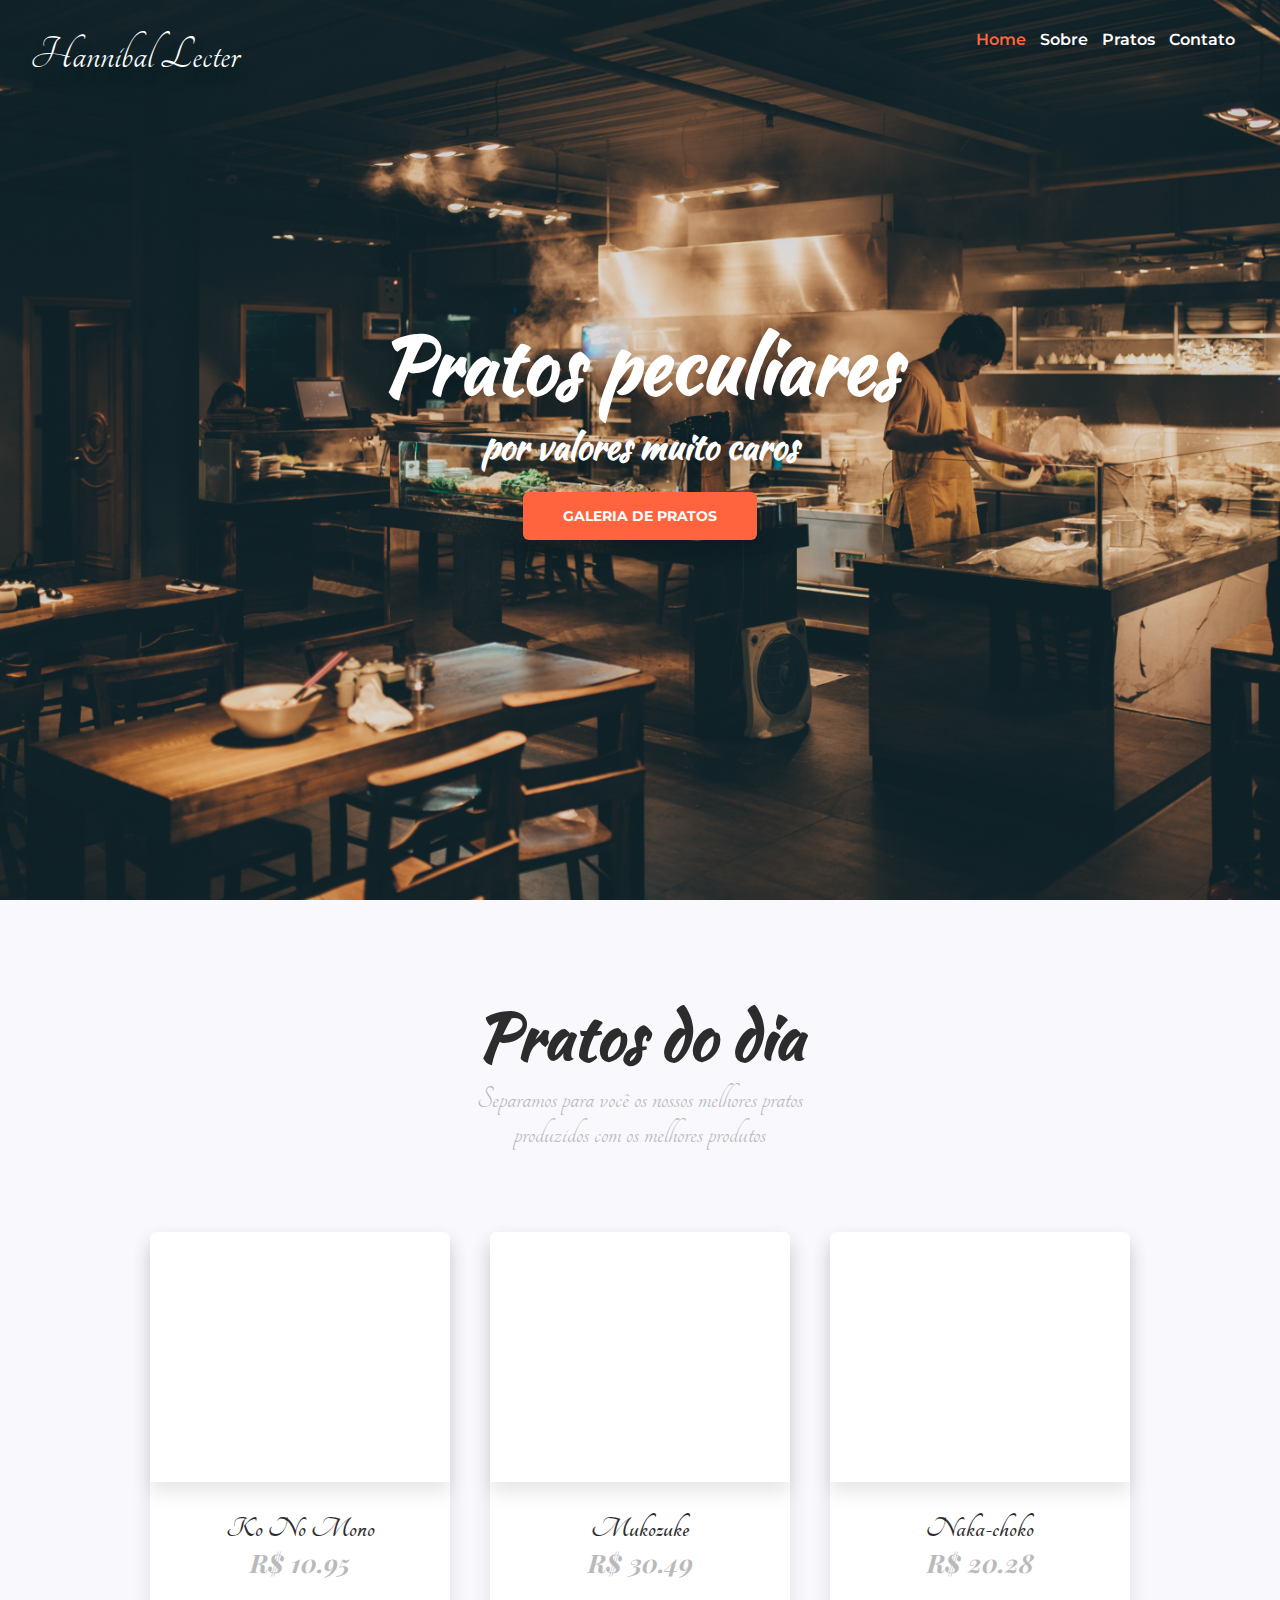
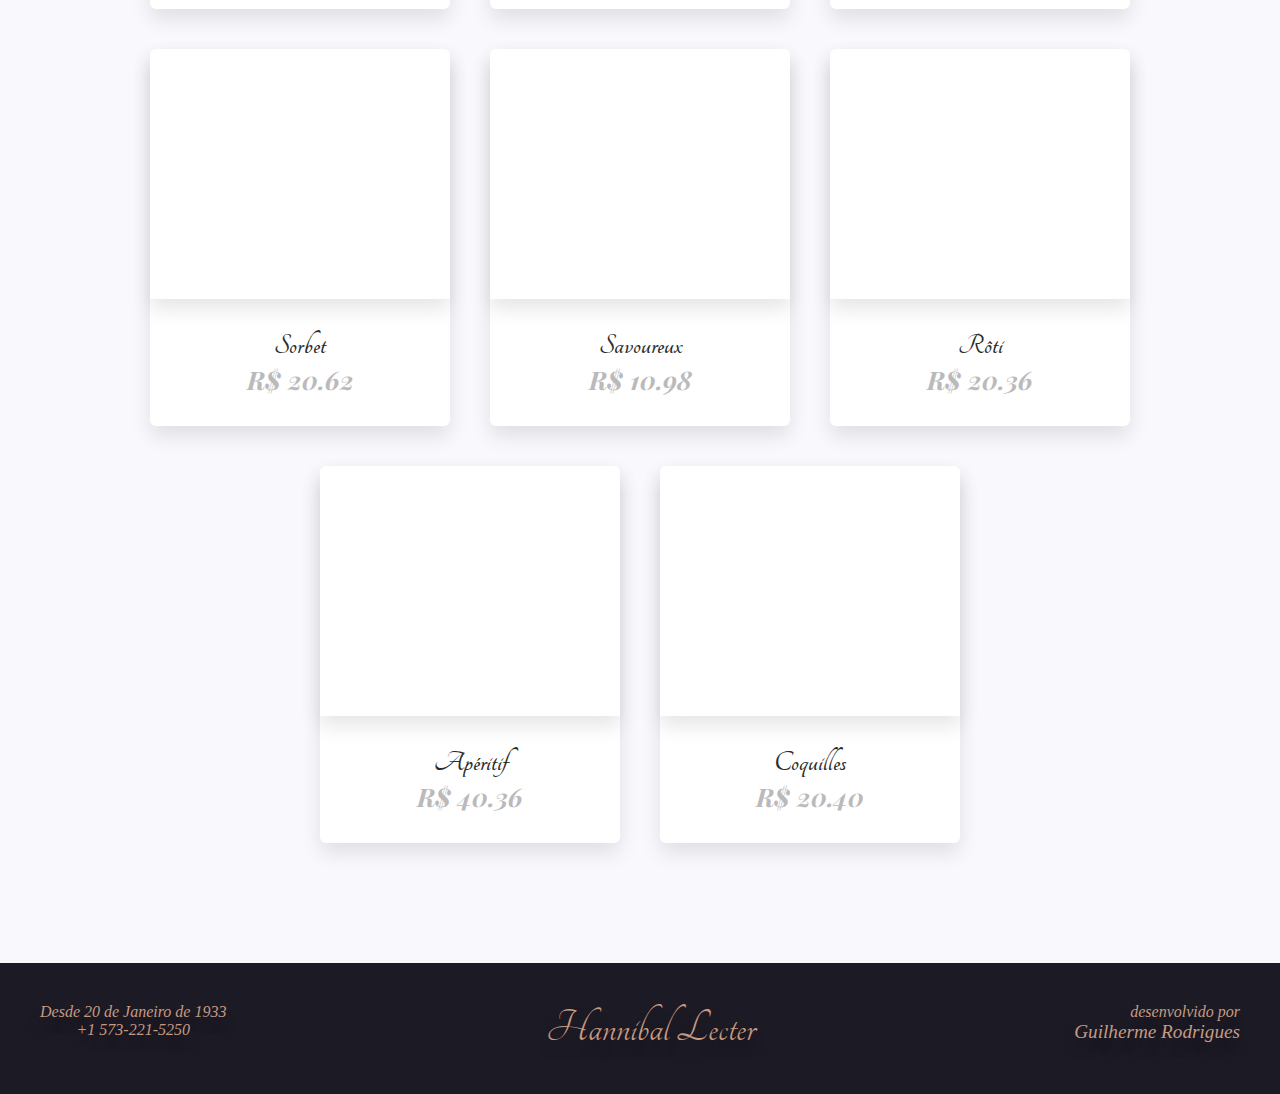
<file: index.html>
<!DOCTYPE html>
<html lang="en">
<head>
    <meta charset="UTF-8">
    <meta name="viewport" content="width=device-width, initial-scale=1.0">
    <meta http-equiv="X-UA-Compatible" content="ie=edge">
    <link href="https://fonts.googleapis.com/css?family=Kaushan+Script|Montserrat:400,600|Tangerine:400,700|Playfair+Display:400,400i|EB+Garamond" rel="stylesheet">
    <link rel="stylesheet" href="css/style.css">
    <title>Restaurante</title>
</head>
<body>
    <header class="header">
        <div class="header-top">
            <span class="logo-text">Hannibal Lecter</span>
            <nav class="header-menu">
                <a href="#" class="header-menu-item" id="item-selected">Home</a>
                <a href="sobre.html" class="header-menu-item">Sobre</a>
                <a href="pratos.html" class="header-menu-item">Pratos</a>
                <a href="contato.html" class="header-menu-item">Contato</a>
            </nav>
        </div>
        <div class="header-main">
            <h1 class="header-title"> <span id="h-primary">Pratos peculiares</span><br>por valores muito caros</h1>
            <a href="pratos.html"><button class="btn-mais">Galeria de pratos</button></a>
        </div>
    </header>
    <div class="pratos-do-dia">
        <div class="header-pratos">
            <h3>Pratos do dia</h3>
            <p>Separamos para você os nossos melhores pratos<br> produzidos com os melhores produtos</p>
        </div>
        <div style="text-align: center;" class="pratos">
	    <div id="someTest"></div>
        </div>
    </div>
    <footer>
        <div class="child desc-empresa">
            <span class="little-font-text logo-text">Desde 20 de Janeiro de 1933</span><br>
            <span class="little-font-text logo-text">+1 573-221-5250</span>
        </div>
        <div class="child">
            <span class="footer-title logo-text">Hannibal Lecter</span><br>
        </div>
        <div class="child desc-developer">
            <span class="little-font-text logo-text">desenvolvido por</span><br>
            <a href="https://github.com/guiRodrigues" class="link-dev medium-font little-font-text logo-text">Guilherme Rodrigues</a>
        </div>
        <!-- <span class="" -->
    </footer>
    <script src="js/app.js"></script>
</body>
</html>
</file>
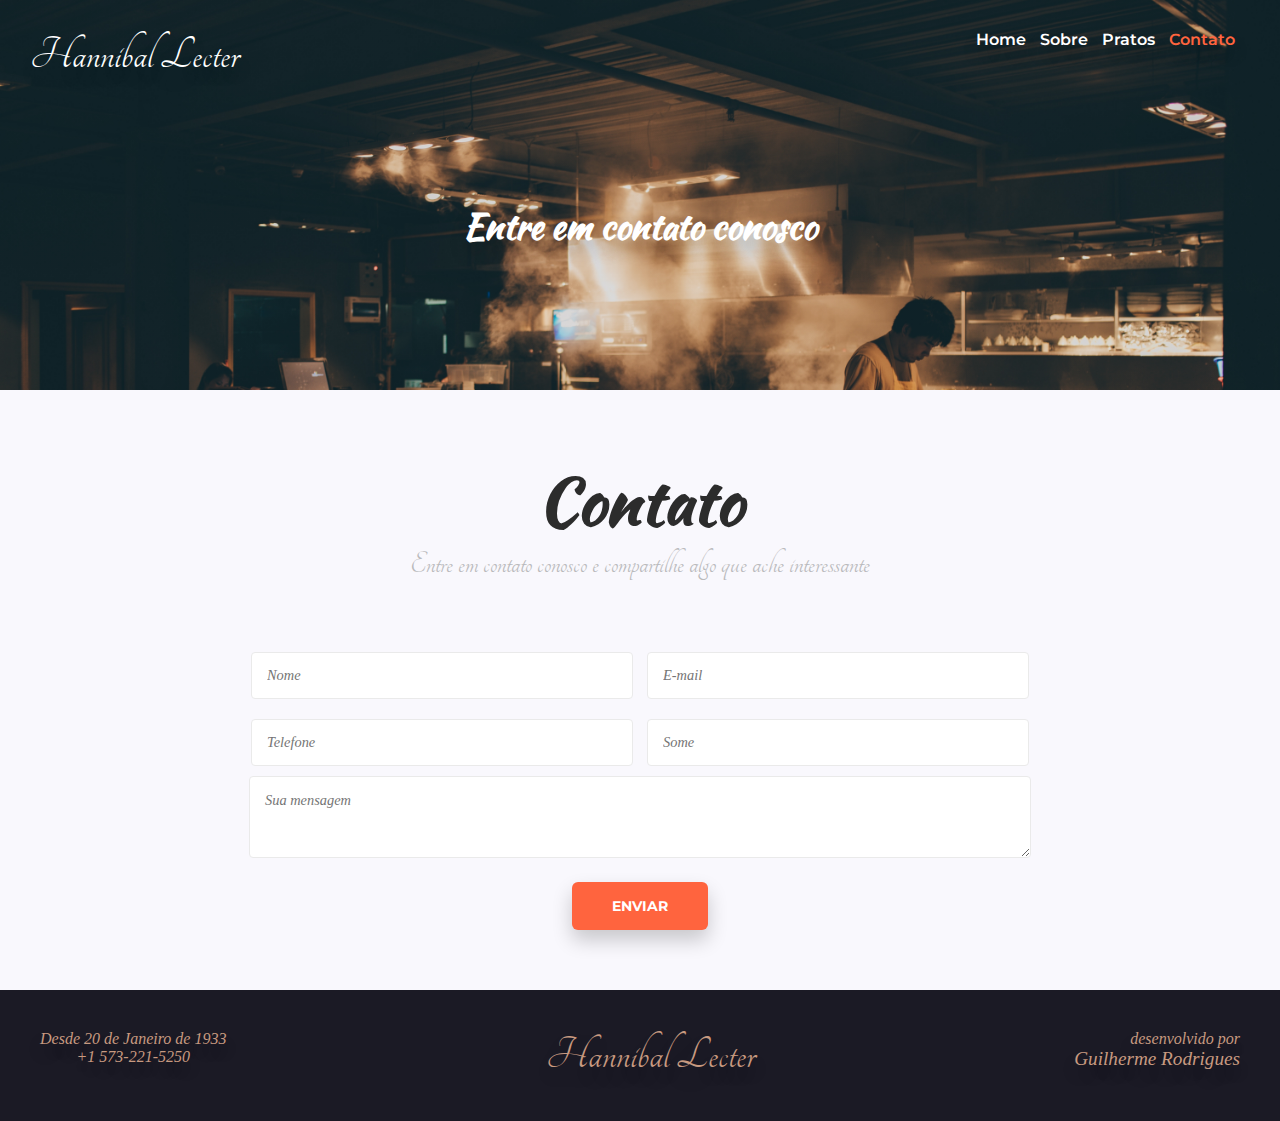
<file: contato.html>
<!DOCTYPE html>
<html lang="en">
<head>
    <meta charset="UTF-8">
    <meta name="viewport" content="width=device-width, initial-scale=1.0">
    <meta http-equiv="X-UA-Compatible" content="ie=edge">
    <link href="https://fonts.googleapis.com/css?family=Kaushan+Script|Montserrat:400,600|Tangerine:400,700|Playfair+Display:400,400i" rel="stylesheet">
    <link rel="stylesheet" href="css/style.css">
    <link rel="stylesheet" href="css/jquery-ui.css">
    <script src="js/jquery-3.4.0.min.js"></script>
    <script src="js/jquery.inputmask.bundle.js"></script>
    <script src="js/jquery-ui.min.js"></script>
</head>
<body>
    <header class="sobre-header header">
        <div class="header-top">
            <span class="logo-text">Hannibal Lecter</span>
            <nav class="header-menu">
                <a href="index.html" class="header-menu-item">Home</a>
                <a href="sobre.html" class="header-menu-item">Sobre</a>
                <a href="pratos.html" class="header-menu-item">Pratos</a>
                <a href="#" class="header-menu-item" id="item-selected">Contato</a>
            </nav>
        </div>
	    <div class="sobre-header-main header-main">
            <h1 class="header-title">Entre em contato conosco</h1>
        </div>
    </header>

    <div class="contato">
        <div class="header-pratos">
            <h3>Contato</h3>
            <p>Entre em contato conosco e compartilhe algo que ache interessante</p>
        </div>

        <div class="contato-form">
            <form class="formulario" action="" method="">
                <input class="input-info input-form" type="text" name="name" id="name" placeholder="Nome" title="Hello">
                <input class="input-info input-form" type="email" title="Insira um email válido" name="email" id="email" placeholder="E-mail">
                <input class="input-info input-form" type="tel" name="phone" id="phone" placeholder="Telefone">
                <input class="input-info input-form" type="text" name="some" placeholder="Some">
                <textarea class="input-info textarea-form" placeholder="Sua mensagem"></textarea>
                <input class="btn-submit btn-mais" type="submit" value="ENVIAR">
            </form>
        </div>
    </div>
 
    <footer>
        <div class="child desc-empresa">
            <span class="little-font-text logo-text">Desde 20 de Janeiro de 1933</span><br>
            <span class="little-font-text logo-text">+1 573-221-5250</span>
        </div>
        <div class="child">
            <span class="footer-title logo-text">Hannibal Lecter</span><br>
        </div>
        <div class="child desc-developer">
            <span class="little-font-text logo-text">desenvolvido por</span><br>
            <a href="https://github.com/guiRodrigues" class="link-dev medium-font little-font-text logo-text">Guilherme Rodrigues</a>
        </div>
        <!-- <span class="" -->
    </footer>
    <script type="text/javascript" src="js/phoneMask.js"></script>
    <script type="text/javascript" src="js/widget.js"></script>
</body>
</html>
</file>
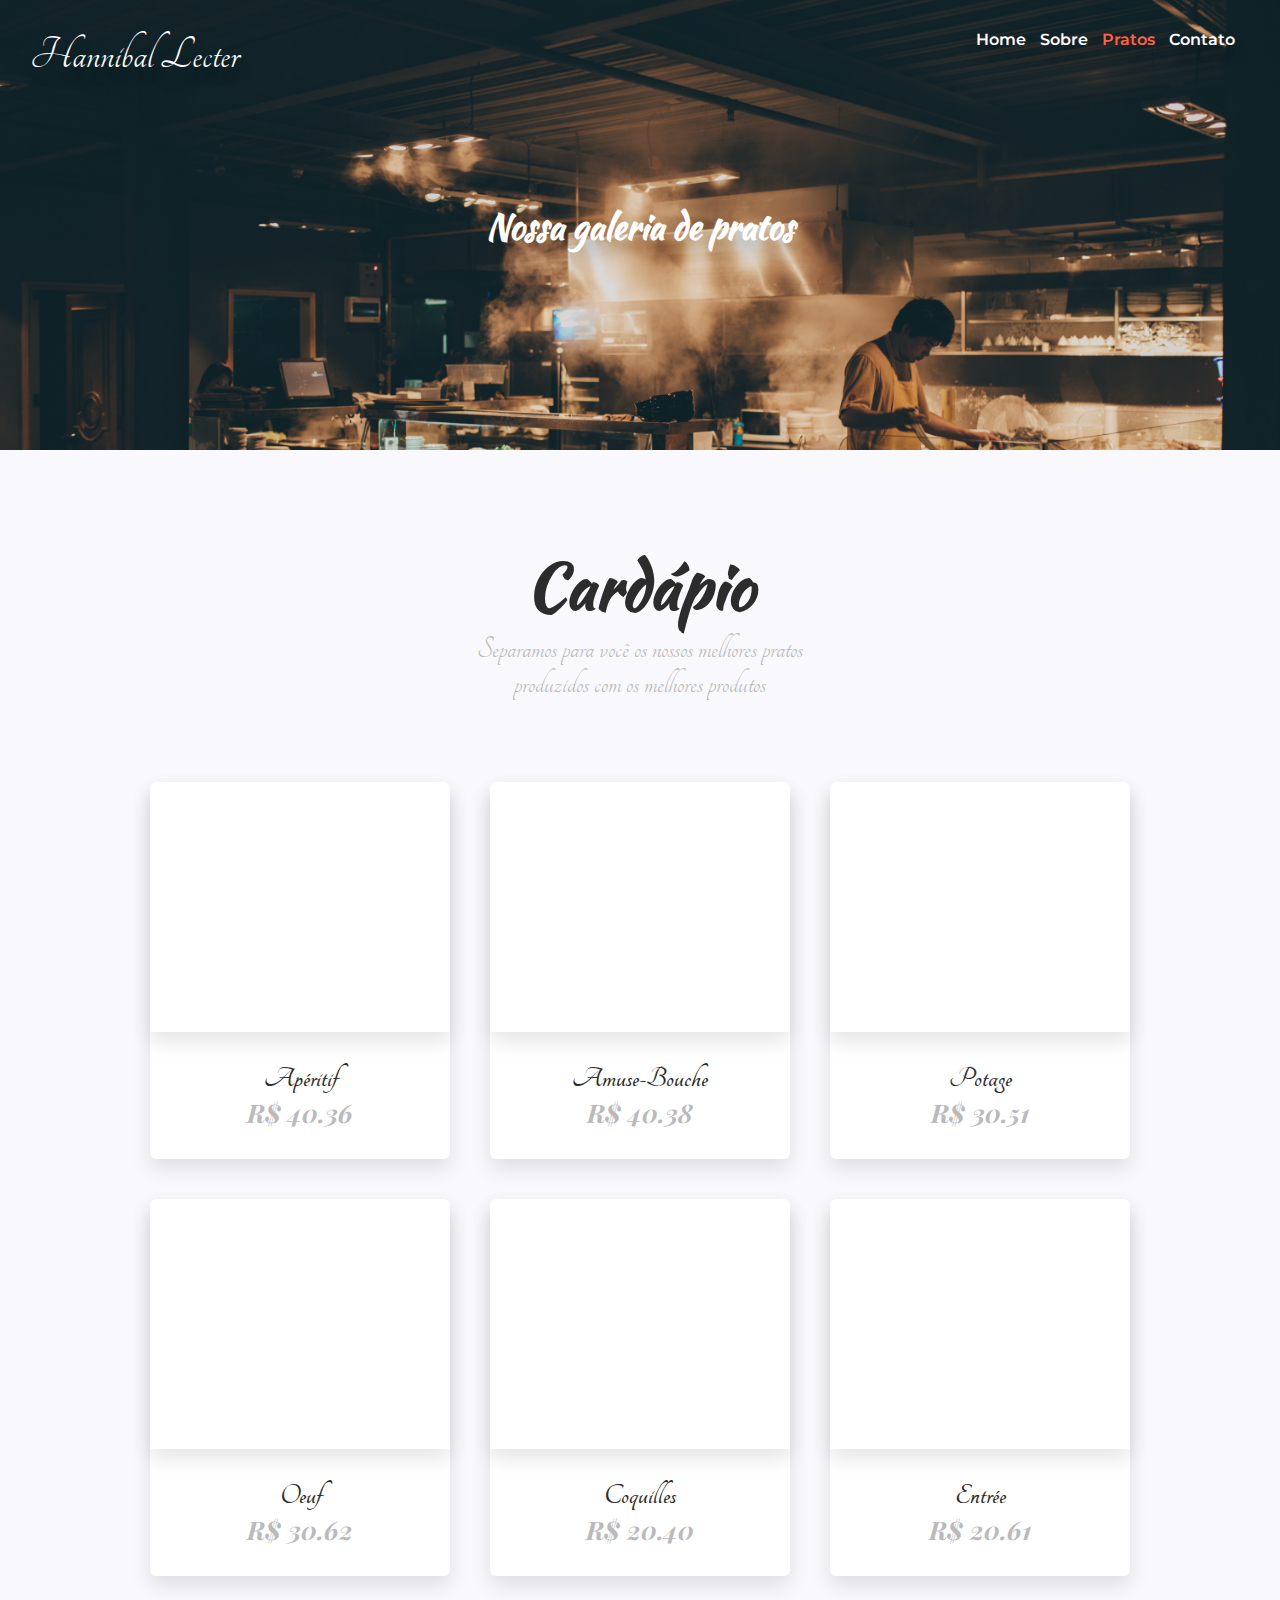
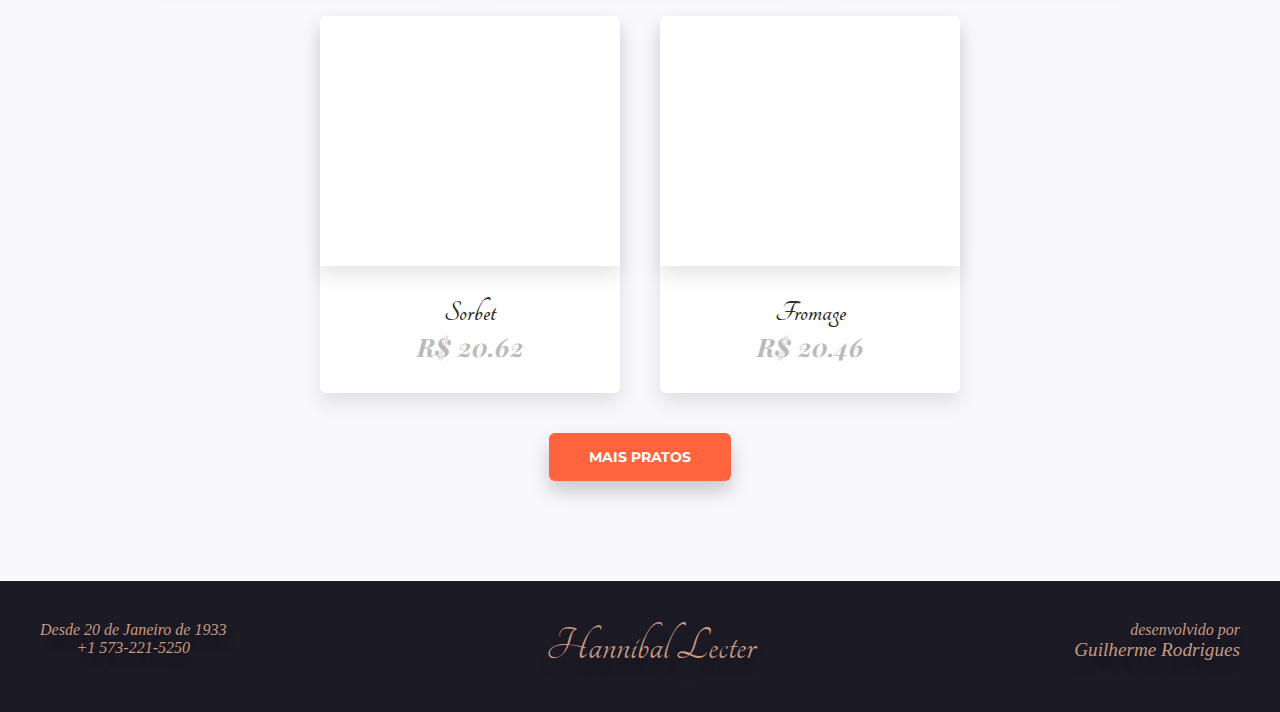
<file: pratos.html>
<!DOCTYPE html>
<html lang="en">
<head>
    <meta charset="UTF-8">
    <meta name="viewport" content="width=device-width, initial-scale=1.0">
    <meta http-equiv="X-UA-Compatible" content="ie=edge">
    <link href="https://fonts.googleapis.com/css?family=Kaushan+Script|Montserrat:400,600|Tangerine:400,700|Playfair+Display:400,400i" rel="stylesheet">
    <link rel="stylesheet" href="css/style.css">
    <title>Cardápio</title>
</head>
<body>
    <header class="sobre-header header">
        <div class="header-top">
            <span class="logo-text">Hannibal Lecter</span>
            <nav class="header-menu">
                <a href="index.html" class="header-menu-item">Home</a>
                <a href="sobre.html" class="header-menu-item">Sobre</a>
                <a href="#" class="header-menu-item" id="item-selected">Pratos</a>
                <a href="contato.html" class="header-menu-item">Contato</a>
            </nav>
        </div>
	<div class="sobre-header-main header-main">
            <h1 class="header-title">Nossa galeria de pratos</h1>
        </div>

    </header>

    <div class="pratos-do-dia">
        <div class="header-pratos">
            <h3>Cardápio</h3>
            <p>Separamos para você os nossos melhores pratos<br> produzidos com os melhores produtos</p>
        </div>
	<!-- WTF??? -->
        <div style="text-align: center;" class="pratos">
	    <div id="someTest"></div>
	    <button id="mais" class="btn-mais">Mais pratos</button>
        </div>
    </div>
    
    <footer>
        <div class="child desc-empresa">
            <span class="little-font-text logo-text">Desde 20 de Janeiro de 1933</span><br>
            <span class="little-font-text logo-text">+1 573-221-5250</span>
        </div>
        <div class="child">
            <span class="footer-title logo-text">Hannibal Lecter</span><br>
        </div>
        <div class="child desc-developer">
            <span class="little-font-text logo-text">desenvolvido por</span><br>
            <a href="https://github.com/guiRodrigues" class="link-dev medium-font little-font-text logo-text">Guilherme Rodrigues</a>
        </div>
        <!-- <span class="" -->
    </footer>
    <script src="js/app.js"></script>
</body>
</html>
</file>
<file: css/style.css>
* {
    padding: 0;
    margin: 0;
    box-sizing: none;
}

a {
    text-decoration: none;
}

.header {
    height: 100vh;
    background-image: linear-gradient(
        rgba(0, 0, 0, 0.095), 
        rgba(0, 0, 0, 0.095)
      ),
      url(../images/zhaoqi-yu-1130429-unsplash.jpg);
    background-size: cover;
    box-shadow: /* X */ 0 /* Y */ 10px /* BLUR */ 20px /* COLOR */ rgba(0, 0, 0, 0.2);
}

.header-top {
    padding: 30px;
}

.logo-text {
    font-family: 'Tangerine', cursive;
    color: #FFF;
    display: inline-block;
    font-size: 3em;
    text-shadow: /* X */ 0 /* Y */ 10px /* BLUR */ 20px /* COLOR */ rgba(0, 0, 0, 0.2);
}

.header-menu {
    display: inline-block;
    float: right;
    margin-right: 15px;
}

#item-selected {
    color: #ff643e;
}

.header-menu-item { 
    color: #FFF;
    font-family: 'Montserrat', sans-serif;
    text-shadow: /* X */ 0 /* Y */ 10px /* BLUR */ 20px /* COLOR */ rgba(0, 0, 0, 0.2);
    font-weight: 600;
    margin-left: 10px;
}

.header-main {
    text-align: center;
    margin: 22vh;
}

.sobre-header-main {
    margin: 10vh;   
}

.header-title {
    font-family: 'Kaushan Script', cursive;
    color: #FFF;
    font-size: 2.2em;
    text-shadow: /* X */ 0 /* Y */ 10px /* BLUR */ 20px /* COLOR */ rgba(0, 0, 0, 0.2);

    animation-name: moveTop;
    animation-duration: .7s;
    animation-timing-function: ease-out;
}

#h-primary {
    font-size: 2.2em;
}

.btn:link,
.btn:visited {
    text-transform: uppercase;
    font-family: 'Montserrat', sans-serif;
    font-weight: 700;
    color: #FFF;
    background-color: #ff643e;
    padding: 15px 40px;
    border-radius: 6px;
    box-shadow: /* X */ 0 /* Y */ 10px /* BLUR */ 20px /* COLOR */ rgba(0, 0, 0, 0.2);
}

.pratos-do-dia {
    background-color: #f9f8fd;
    padding-top: 30px;
    padding-bottom: 100px; /* wtf? */
}

.header-pratos {
    text-align: center;
    margin: 60px 0;
}

.header-pratos h3 {
    font-family: 'Kaushan Script', cursive;
    color: #2c2c2c;
    font-size: 4em;
}

.header-pratos p {
    font-family: 'Tangerine', cursive;
    font-size: 2em;
    color: #bababc;
}

/* Prato component */
.prato {
    width: 300px;
    background-color: #FFF;
    border-radius: 6px;
    box-shadow: /* X */ 0 /* Y */ 10px /* BLUR */ 20px /* COLOR */ rgba(0, 0, 0, 0.1);
    text-align: center;
    font-size: 2em;
    margin: 20px;
    padding-bottom: 30px;
    display: inline-block;

    animation-name: moveTop;
    animation-duration: 1s;
    animation-timing-function: ease-out;
}

.prato-description {
    margin-top: 30px;
}

.prato-title {
    font-size: .95em;
    font-family: 'Tangerine', cursive;
    color: #2c2c2c;
}

.prato-price {
    font-size: .8em;
    font-family: 'Playfair Display', serif;
    font-style: italic;
    color: #bababc;
}

.prato-img {
    width: 100%;
    height: 250px;
    border-top-left-radius: 6px;
    border-top-right-radius: 6px;
    box-shadow: /* X */ 0 /* Y */ 10px /* BLUR */ 20px /* COLOR */ rgba(0, 0, 0, 0.1);
    background-size: cover;
}

footer {
    padding: 40px;
    background-color: #1b1a25;
    text-align: center;
}

.footer-title {
    color: #c89a80;
}

.little-font-text {
    font-family: 'Playfair Display SC', serif;
    font-size: 1em;
    font-style: italic;
    color: #c89a80;
}

.desc-empresa {
    float: left;
}

.desc-developer {
    display: inline-block;
    float: right;
    text-align: right;
}

.medium-font {
    font-size: 1.2em;
}

.link-dev:hover {
    color: #FFF;
}

/* SOBRE */

.sobre-header {
    height: 50vh;
}

.sobre {
    text-align: center;
    padding: 100px 0;
}

.child {
    display: inline-block;
}

.imagem {
    display: inline-block;
}

.hannibal-img {
    height: 400px;
    width: auto;
    box-shadow: /* X */ 0 /* Y */ 10px /* BLUR */ 20px /* COLOR */ rgba(0, 0, 0, 0.1);
    border-radius: 6px;
    display: inline-block;
}

.text-sobre {
    width: 400px;
    display: inline-block;
    margin-top: -100px;
    margin-left: 20px;
    font-family: 'Tangerine', cursive;
    text-align: left;
}

.text-sobre h3 {
    color: #2c2c2c;
    font-size: 4em; 
}

.text-sobre p {
    color: #bababc;
    font-size: 1em;
    font-family: 'Playfair Display SC', serif;
    font-style: italic;
}

.pratso {
    text-align: center;
}

.btn-mais {
    display: inline-block;
    text-transform: uppercase;
    font-family: 'Montserrat', sans-serif;
    font-weight: 700;
    font-size: .9em;
    color: #FFF;
    background-color: #ff643e;
    padding: 15px 40px;
    border: none;
    border-radius: 6px;
    box-shadow: /* X */ 0 /* Y */ 10px /* BLUR */ 20px /* COLOR */ rgba(0, 0, 0, 0.2);
    margin-top: 20px;
    cursor: pointer;

    animation-name: moveTop;
    animation-duration: 1s;
    animation-timing-function: ease-out;
}

.contato {
    background-color: #f9f8fd;
    text-align: center;
    margin-top: -60px;
    padding-top: 5px;
}

.contato-form {
    text-align: center;
    display: inline-block;
    text-align: center;
    width: 800px;
}

.formulario {
    display: inline-block;
}

.textarea-form {
    height: 50px;
    width: 750px;
}

.input-form {
    width: 350px;
    height: 15px;
    margin: 10px 5px;
}

.input-info {
    display: inline-block;
    padding: 15px;
    border: 1px solid #eaeaea;
    border-radius: 4px;
    color: #7d7d7d;
    font-family: 'Playfair Display SC', serif;
    font-size: 0.9em;
    font-style: italic;
}

.btn-submit {
    margin-bottom: 60px;
}

@keyframes moveTop {
    0% {
        opacity: 0;
        transform: translateY(100px);
    }
    100% {
        opacity: 1;
        transform: translate(0);
    }
}
</file>
